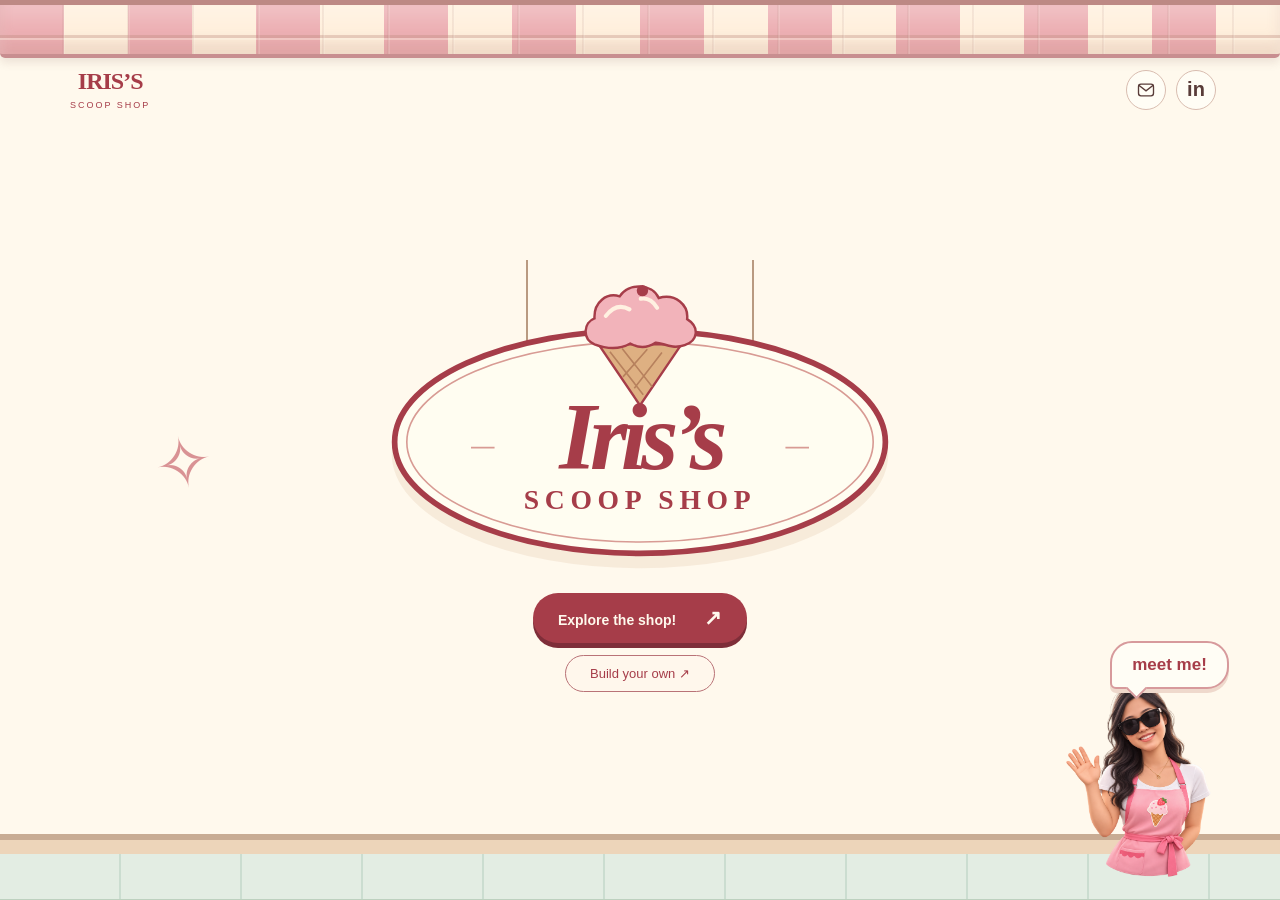
<file: index.html>
<!doctype html>
<html lang="en"><head><meta charset="utf-8"><meta name="viewport" content="width=device-width, initial-scale=1"><meta name="description" content="Explore Iris Hao’s projects, hobbies, skills, and awards at Iris’s Scoop Shop."><title>Iris’s Scoop Shop | Iris Hao</title><link rel="icon" href="assets/scoop-logo.svg"><link rel="stylesheet" href="styles.css?v=scoop-10"><script src="script.js?v=scoop-10" defer></script></head>
<body><a class="skip-link" href="#main">Skip to content</a><div class="awning" aria-hidden="true"></div><header><button id="home" aria-label="Return to opening page">IRIS’S <small>SCOOP SHOP</small></button><nav aria-label="Contact"><a class="icon" href="mailto:irishao2007@gmail.com" aria-label="Email Iris"><svg viewBox="0 0 24 24" aria-hidden="true"><rect x="3" y="5" width="18" height="14" rx="3"/><path d="m3 6 9 7 9-7"/></svg></a><a class="icon linkedin" href="https://www.linkedin.com/in/iris-hao-41bb2a353/" target="_blank" rel="noopener noreferrer" aria-label="Iris on LinkedIn">in</a></nav></header>
<main id="main"><section id="welcome"><div class="welcome-inner"><h1 class="hanging-logo"><img src="assets/scoop-logo.svg" alt="Iris’s Scoop Shop"></h1><p class="intro"><span class="sr-only">Hi, I’m Iris. Welcome to my little corner of the internet.</span><span id="typed-greeting" aria-hidden="true">Hi, I’m Iris. Welcome to my little corner of the internet.</span></p><button id="explore">Explore the shop! <span aria-hidden="true">↗</span></button><a class="build-link" href="build.html">Build your own <span aria-hidden="true">↗</span></a></div><button id="about" aria-label="Meet Iris, the shopkeeper"><span class="meet-bubble" aria-hidden="true">meet me!</span><img class="landing-shopkeeper" src="assets/shop/shopkeeper.png" alt="" width="1024" height="1365"></button><div class="welcome-counter" aria-hidden="true"></div></section>
<section id="shop" hidden><div class="heading"><p id="kicker" class="eyebrow"></p><h2 id="title" tabindex="-1"></h2><p id="description"></p></div><div class="scene"><button id="previous" class="arrow" aria-label="Previous section">‹<small></small></button><div class="case"><div class="rail" aria-hidden="true"></div><div id="items"></div><div class="case-front"><b>IRIS’S</b><span id="caption"></span><span>✧</span></div></div><button id="next" class="arrow" aria-label="Next section">›<small></small></button></div><nav class="sections" aria-label="Shop sections"><button data-section="0">01 <span>Flavors</span></button><i>·</i><button data-section="1">02 <span>Toppings</span></button><i>·</i><button data-section="2">03 <span>Drizzles</span></button></nav><p class="note">Click a treat to discover the story behind it.</p></section><noscript>Please enable JavaScript to explore the shop. Contact Iris using the links above.</noscript></main>
<footer><span>IRIS HAO · CARNEGIE MELLON UNIVERSITY</span></footer><dialog aria-labelledby="dialog-title"><button id="close" aria-label="Close details">×</button><div id="content"></div></dialog></body></html>
</file>
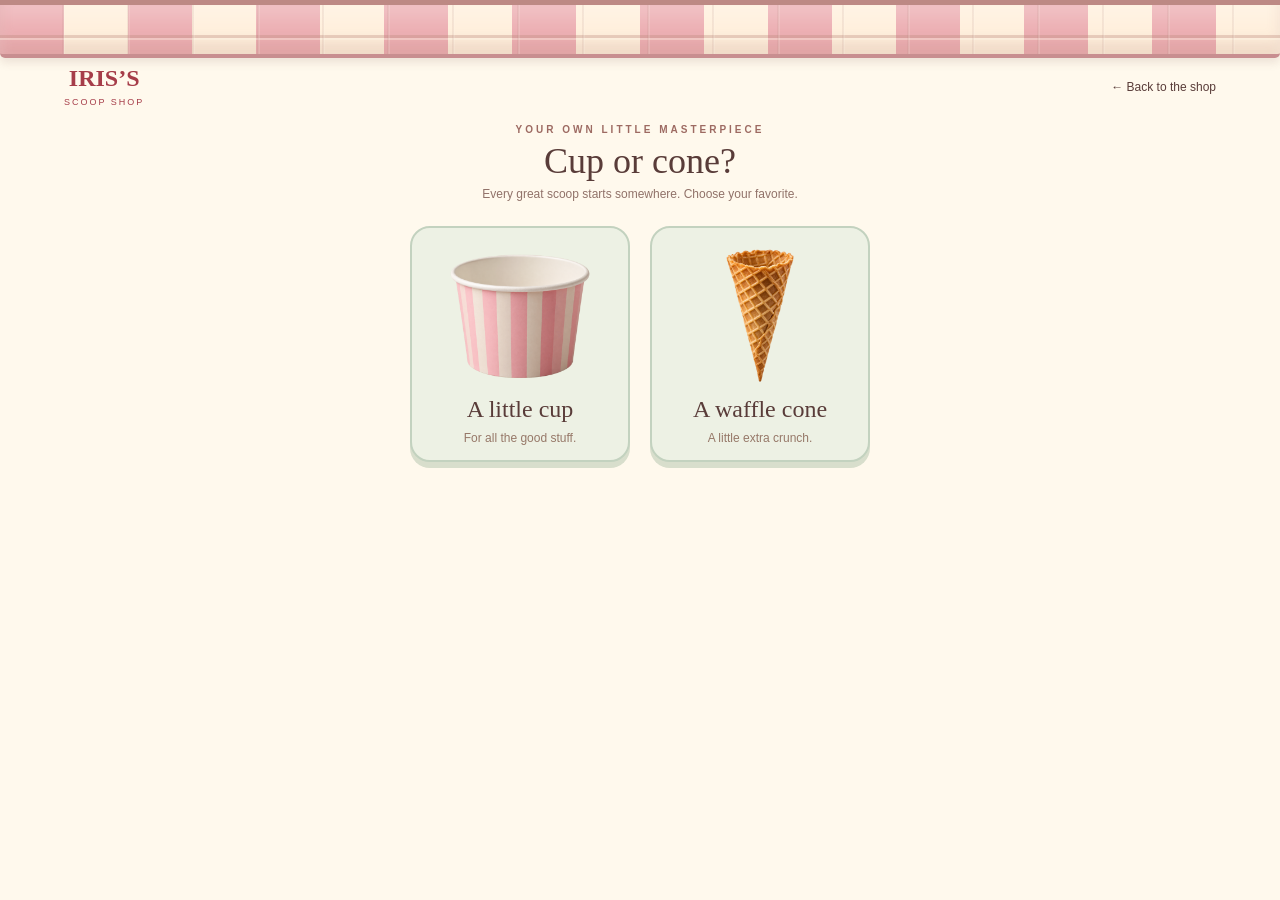
<file: build.html>
<!doctype html>
<html lang="en"><head><meta charset="utf-8"><meta name="viewport" content="width=device-width, initial-scale=1"><title>Build your own | Iris’s Scoop Shop</title><link rel="icon" href="assets/scoop-logo.svg"><link rel="stylesheet" href="styles.css?v=scoop-10"><link rel="stylesheet" href="builder.css?v=11"><script src="builder.js?v=11" defer></script></head>
<body class="builder-page"><a class="skip-link" href="#main">Skip to content</a><div class="awning" aria-hidden="true"></div><header><a class="builder-home" href="index.html">IRIS’S <small>SCOOP SHOP</small></a><a href="index.html" class="back-shop">← Back to the shop</a></header>
<main id="main"><div class="heading"><p class="eyebrow">YOUR OWN LITTLE MASTERPIECE</p><h1 id="builder-title" tabindex="-1">Cup or cone?</h1><p id="builder-description">Every great scoop starts somewhere. Choose your favorite.</p></div>
<div id="vessel-choice" class="vessel-choice"><button data-vessel="cup"><img class="vessel-photo" src="assets/builder/cup.png" alt="" width="200" height="200"><strong>A little cup</strong><small>For all the good stuff.</small></button><button data-vessel="cone"><img class="vessel-photo" src="assets/builder/cone.png" alt="" width="200" height="200"><strong>A waffle cone</strong><small>A little extra crunch.</small></button></div>
<section id="workbench" hidden aria-label="Build your ice cream"><div class="builder-layout"><div class="ingredient-side"><div class="scene"><button id="builder-previous" class="arrow" aria-label="Previous ingredients">‹</button><div class="case"><div class="rail" aria-hidden="true"></div><div id="builder-items"></div><div class="case-front"><b>IRIS’S</b><span id="builder-count"></span><span>✧</span></div></div><button id="builder-next" class="arrow" aria-label="Next ingredients">›</button></div><nav class="sections" aria-label="Ingredient stations"><button data-station="0">01 <span>Flavors</span></button><button data-station="1">02 <span>Toppings</span></button><button data-station="2">03 <span>Drizzles</span></button></nav></div>
<aside class="order-side"><p class="eyebrow">YOUR CREATION</p><button id="drop-zone" aria-label="Add selected ingredient to your ice cream"><span id="sundae" aria-hidden="true"></span><span id="drop-prompt">Drop here, or tap to add</span></button><p id="builder-status" role="status" aria-live="polite">Drag a flavor to your cup, or tap a flavor and then your cup.</p><div class="order-actions"><button id="undo">Undo last</button><button id="finish" class="finish-button">All done! ↗</button></div><button id="change-vessel" class="restart-link">Choose a different cup or cone</button></aside></div></section>
<section id="finished" hidden aria-labelledby="receipt-title"><div class="finished-layout"><div id="finished-sundae" aria-label="Your finished ice cream"></div><article class="receipt"><p class="eyebrow">IRIS’S SCOOP SHOP</p><h2 id="receipt-title">One sweet creation.</h2><div id="receipt-ingredients"></div><p class="receipt-note">Made just the way you like it.<br>Thanks for stopping by!</p><button id="restart" class="finish-button">Start over ↗</button></article></div></section>
<noscript>Please enable JavaScript to build your ice cream.</noscript></main><div id="drag-ghost" hidden aria-hidden="true"></div></body></html>
</file>
<file: styles.css>
:root{--cream:#fff9ed;--pink:#efb1b5;--red:#a63d49;--ink:#593c39;--mint:#d9e9de}*{box-sizing:border-box}body{margin:0;background:var(--cream);color:var(--ink);font-family:'Avenir Next','Trebuchet MS',sans-serif;min-height:100svh}button{font:inherit;color:inherit;cursor:pointer;border:0}a{color:inherit}button:focus-visible,a:focus-visible{outline:3px solid var(--red);outline-offset:4px}[hidden]{display:none!important}.skip-link{position:fixed;top:-80px;left:10px;z-index:10;background:white;padding:12px}.skip-link:focus{top:10px}.awning{height:53px;background:repeating-linear-gradient(90deg,var(--pink) 0 64px,#fff0dd 64px 128px);mask:radial-gradient(32px at 32px calc(100% - 32px),#000 99%,transparent 101%) 0 0/64px 100%;position:absolute;top:0;width:100%}header{padding:78px 5% 10px;display:flex;align-items:center;justify-content:space-between;gap:15px}#home{background:none;font:bold 24px Georgia,serif;color:var(--red);line-height:1;letter-spacing:-1px}#home small{display:block;font:9px sans-serif;letter-spacing:2px;margin-top:7px}.open-sign{font-size:9px;letter-spacing:2px;color:#7d9279}header nav{display:flex;gap:10px}.icon{width:40px;height:40px;border:1px solid #d9bdb0;border-radius:50%;display:grid;place-items:center;background:#fffdf5;text-decoration:none;transition:.2s}.icon:hover{background:#fce2df;transform:translateY(-3px)}.icon svg{width:20px;fill:none;stroke:var(--ink);stroke-width:1.6}.linkedin{font:bold 20px Arial}.eyebrow{font-size:10px;font-weight:600;letter-spacing:3px;color:#9d6a62}.welcome-inner{text-align:center;padding:35px 20px 65px;position:relative}.welcome-inner:before,.welcome-inner:after{content:'✧';position:absolute;left:12%;top:42%;font:70px Georgia;color:#d99294;transform:rotate(-12deg)}.welcome-inner:after{left:auto;right:13%;top:24%;font-size:40px}h1{max-width:610px;margin:15px auto 19px}h1 img{width:100%;display:block;filter:drop-shadow(0 12px 0 #e7cbb450)}.intro{font-size:15px;line-height:1.9;color:#82635a;margin:0 0 26px}#explore{background:var(--red);color:var(--cream);padding:18px 28px;border-radius:50px;box-shadow:0 5px 0 #7e2e39;font-weight:600;font-size:15px;transition:transform .2s}#explore:hover{transform:translateY(-3px)}#explore span{margin-left:24px;font-size:21px}.note{text-align:center;font:italic 13px Georgia;color:#a48172;margin-top:23px}.welcome-counter{height:115px;background:repeating-linear-gradient(90deg,#e3ede3 0 119px,#cbddd0 119px 121px);border-top:14px solid #edd5ba;border-bottom:1px solid #bdd1bf;text-align:center;box-shadow:0 -6px 0 #c8ac94}.welcome-counter span{display:inline-block;border:1px solid #b9cbbb;background:#edf3e8;padding:10px 25px;margin-top:30px;letter-spacing:3px;font-size:9px;border-radius:4px}footer{display:flex;justify-content:space-between;align-items:center;gap:15px;padding:24px 5%;font-size:9px;letter-spacing:1.5px;color:#9c7a6d}#about{background:none;font:italic 13px Georgia}#about:hover{text-decoration:underline}.heading{text-align:center;padding:20px 20px 25px}.heading h2{font:normal clamp(30px,4vw,47px) Georgia;letter-spacing:-1.5px;margin:12px 0}.heading>p:last-child{font-size:13px;color:#917269}.scene{position:relative;padding:85px 11% 35px;background:linear-gradient(var(--mint) 0 60%,#ebd6bd 60%);border-top:1px solid #cbded0}.case{max-width:1150px;margin:auto}.rail{height:25px;background:linear-gradient(#f9f5ee,#d0c8b9);border:2px solid #b7b2a6;border-radius:14px 14px 0 0;box-shadow:0 -20px 0 #ffffff26}#items{display:grid;grid-template-columns:repeat(6,minmax(0,1fr));gap:12px;padding:20px 18px 17px;background:linear-gradient(125deg,#f9fbf3,#d6dcd3);border:6px solid #c1c5bc;border-top:0}.treat{padding:0;background:none;min-width:0;transition:transform .2s}.treat:hover{transform:translateY(-7px)}.treat svg{display:block;width:100%;filter:drop-shadow(0 5px 3px #6c524025)}.flavor{display:block;margin-top:11px;background:#fff9e9;border:1px solid #d4bca7;box-shadow:0 3px 0 #c9b6a5;border-radius:4px;padding:8px 3px;font:14px Georgia}.item-name{display:block;font-size:9px;line-height:1.45;margin-top:8px;color:#806b5c;min-height:27px}.case-front{display:flex;justify-content:space-between;align-items:center;padding:18px 22px;background:var(--pink);border:3px solid #d9989d;border-top:5px solid #e6c4bc;border-radius:0 0 13px 13px;box-shadow:0 12px 0 #bd8a7950;color:#86434c;font-size:9px;letter-spacing:2px}.case-front b{font:bold 16px Georgia;letter-spacing:0}.arrow{position:absolute;top:48%;background:var(--cream);width:53px;height:69px;border:1px solid #d6b8a3;border-radius:30px;box-shadow:0 4px 0 #bea48b45;font:46px Georgia}#previous{left:3%}#next{right:3%}.arrow small{position:absolute;top:82px;left:50%;transform:translateX(-50%);font:9px sans-serif;letter-spacing:1px;white-space:nowrap}.arrow:hover{background:#fbe0d6}.sections{display:flex;align-items:center;justify-content:center;gap:23px;margin:28px 0 0}.sections button{padding:10px 16px;background:none;border-radius:30px;font-size:10px;color:#9b7f70}.sections span{font-size:13px;margin-left:8px}.sections button[aria-current]{background:#f5ded3;color:var(--red)}.sections i{color:#cfb2a0}#items.toppings{grid-template-columns:repeat(5,minmax(0,1fr));gap:14px 24px}.toppings svg{height:95px}#items.drizzles{grid-template-columns:repeat(3,minmax(0,1fr));gap:40px;padding:25px 12%}.drizzles svg{height:190px}.drizzles .item-name{display:none}dialog{padding:40px 28px 26px;background:#fffdf3;border:1px solid #bca797;border-radius:8px;width:min(450px,calc(100% - 32px));max-height:85svh;box-shadow:0 25px 80px #3e251d40;color:var(--ink)}dialog::backdrop{background:#503f3b80;backdrop-filter:blur(5px)}body:has(dialog[open]){overflow:hidden}#close{position:absolute;right:11px;top:7px;font-size:29px;background:none;padding:0 7px}.nutrition{border:2px solid #26241f;padding:12px;color:#26241f;font-family:Arial,sans-serif}.nutrition .facts{font-size:37px;font-weight:900;letter-spacing:-2px;margin:0;border-bottom:9px solid #26241f;padding-bottom:5px}.nutrition .serving{font-size:11px;padding:7px 0;border-bottom:1px solid}.nutrition h2{font-size:24px;margin:10px 0;padding-bottom:12px;border-bottom:5px solid;letter-spacing:-.7px}.nutrition p{font-size:13px;line-height:1.7}.nutrition a{display:block;font-weight:bold;font-size:13px;padding:12px 0 3px;border-top:6px solid}.label{text-align:center}.label h2{font:normal 30px Georgia;margin:8px 0 16px}.label p{font-size:14px;line-height:1.8}.label .note{font:italic 15px Georgia}.portrait{height:120px;width:120px;object-fit:cover;border-radius:50%;border:5px solid #f4ddd0}
@media(max-width:800px){#items{grid-template-columns:repeat(3,minmax(0,1fr));gap:15px}.treat svg{max-height:150px}.scene{padding:85px 12% 35px}#items.toppings{grid-template-columns:repeat(3,minmax(0,1fr));gap:15px}#items.drizzles{gap:12px;padding:20px 12px}.drizzles svg{height:160px}.arrow{width:38px;height:57px}.arrow small{display:none}.case-front{padding:15px 12px;font-size:8px}.welcome-inner:before{left:4%;font-size:35px}.welcome-inner:after{right:5%}.welcome-inner{padding-top:50px}h1{max-width:530px}}
@media(max-width:480px){.open-sign{display:none}.welcome-inner{padding:40px 20px 45px}.eyebrow{font-size:8px;letter-spacing:2px}.intro{font-size:13px}.welcome-inner:before,.welcome-inner:after{display:none}h1{margin:26px auto 24px}.heading{padding-top:27px}.heading>p:last-child{font-size:11px}.scene{padding-left:13%;padding-right:13%}#items{padding:13px 7px;border-width:4px;gap:14px 7px}.flavor{font-size:11px;padding:6px 2px}.item-name{font-size:8px}#items.toppings{grid-template-columns:repeat(2,minmax(0,1fr));gap:16px}.toppings svg{height:100px}#items.drizzles{grid-template-columns:1fr;padding:20px 35px;gap:22px}.drizzles svg{height:145px}.case-front{letter-spacing:1px;font-size:7px}.sections{gap:3px}.sections button{padding:10px;font-size:8px}.sections span{font-size:12px;margin-left:4px}footer{font-size:7px;letter-spacing:1px}#about{font-size:11px}.nutrition .facts{font-size:32px}}
@media(prefers-reduced-motion:reduce){*,*:before,*:after{transition:none!important}}

.fact-row{padding:9px 0;border-bottom:1px solid;font-size:12px;line-height:1.5}.fact-row strong{display:block}.fact-row span{display:block}

/* Detailed raster food assets keep the counter view consistently overhead. */
.scene{padding-top:36px}
.food-art{display:block;width:100%;height:auto;aspect-ratio:1;object-fit:cover;border-radius:13px;box-shadow:0 3px 6px #574b3b25;transition:filter .2s}
.treat:hover .food-art{filter:brightness(1.045)}
#items.toppings{grid-template-columns:repeat(5,minmax(0,1fr));gap:22px 16px}
.toppings .food-art{height:auto;max-height:none}
.toppings .flavor{font-size:12px;min-height:43px;display:flex;align-items:center;justify-content:center;line-height:1.3}
.toppings .item-name{min-height:14px}
#about{display:flex;align-items:center;gap:8px}
#about img{object-fit:contain;width:44px;height:44px}
.shopkeeper-avatar{display:block;width:180px;height:190px;object-fit:contain;margin:0 auto 8px}
@media(max-width:800px){.scene{padding-top:35px}#items.toppings{grid-template-columns:repeat(3,minmax(0,1fr));gap:18px 12px}}
@media(max-width:480px){#items.toppings{grid-template-columns:repeat(2,minmax(0,1fr));gap:16px 10px}.toppings .flavor{font-size:11px}.food-art{border-radius:8px}footer{padding:18px 5%}#about img{width:35px;height:35px}}

/* Shopkeeper speech bubble. */
footer{align-items:flex-end}
#about{position:relative;display:flex;flex-direction:column;gap:6px;flex-shrink:0;padding:36px 8px 8px;isolation:isolate;text-decoration:none}




.meet-bubble{position:absolute;z-index:2;right:0;top:0;padding:12px 20px;border:2px solid #d79a9c;border-radius:22px 22px 22px 6px;background:#fffdf5;color:var(--red);font:600 17px 'Avenir Next','Trebuchet MS',sans-serif;letter-spacing:0;box-shadow:0 4px 0 #efd9cc}
.meet-bubble:after{content:'';position:absolute;left:17px;bottom:-9px;width:13px;height:13px;background:#fffdf5;border-right:2px solid #d79a9c;border-bottom:2px solid #d79a9c;transform:rotate(45deg)}
.shopkeeper-caption{font:italic 14px Georgia;letter-spacing:0;color:var(--red)}
#about:hover .meet-bubble,#about:focus-visible .meet-bubble{background:#fff0e5}
#about:hover .meet-bubble:after,#about:focus-visible .meet-bubble:after{background:#fff0e5}
#about:hover .shopkeeper-caption{text-decoration:underline}

@media(max-width:480px){footer{align-items:center;gap:10px}footer>span{max-width:145px;line-height:1.8}.meet-bubble{font-size:15px;padding:10px 17px}.shopkeeper-caption{font-size:11px}}
@media(prefers-reduced-motion:reduce){}

/* Two compact rows of toppings, with taller rectangular project tubs. */
#items.flavors{min-height:380px;align-items:start}
.flavors .food-art{height:270px;aspect-ratio:auto}
#items.toppings{grid-template-columns:repeat(7,minmax(84px,1fr));grid-template-rows:repeat(2,auto);gap:12px 10px;padding:16px 12px;min-height:380px;align-content:center;overflow-x:auto;overscroll-behavior-x:contain;scrollbar-width:thin;scrollbar-color:#b99985 #e8ece2}
.toppings .food-art{height:90px;max-height:90px;aspect-ratio:auto}
.toppings .flavor{font-size:10px;min-height:34px;margin-top:6px;padding:4px 2px}
.toppings .item-name{font-size:9px;min-height:22px;line-height:1.3;margin-top:5px}
.sr-only{position:absolute;width:1px;height:1px;padding:0;margin:-1px;overflow:hidden;clip-path:inset(50%);white-space:nowrap;border:0}
.welcome-inner{padding-top:70px}



.intro{max-width:560px;min-height:58px;margin:0 auto 26px;padding:0 8px}
.is-typing:after{content:'|';color:var(--red);animation:typing-cursor .7s step-end infinite}
body:has(#welcome:not([hidden])) footer>span{visibility:hidden}

@keyframes typing-cursor{50%{opacity:0}}
@media(max-width:800px){#items.flavors{min-height:380px}.flavors .food-art{height:150px}#items.toppings{grid-template-columns:repeat(7,minmax(84px,1fr));min-height:380px}.welcome-inner{padding-top:70px}}
@media(max-width:480px){#items.flavors{min-height:380px}.flavors .food-art{height:130px}#items.toppings{grid-template-columns:repeat(7,minmax(84px,1fr));min-height:380px}.welcome-inner{padding-top:70px}.intro{min-height:76px}}
@media(prefers-reduced-motion:reduce){.is-entering .hanging-logo,.is-typing:after{animation:none}}

/* Iris belongs to the landing scene, beside the counter. */
#welcome{position:relative}
#welcome #about{position:absolute;right:6%;bottom:35px;z-index:2;padding:38px 0 0;background:none}
#welcome #about .landing-shopkeeper{display:block;width:180px;height:auto;object-fit:contain;clip-path:none;animation:none}
#welcome .welcome-inner{padding-left:220px;padding-right:220px}
#welcome .welcome-inner:after{display:none}
body:has(#welcome:not([hidden])) footer{display:none}
footer{align-items:center}
.shopkeeper-photo{display:block;width:min(100%,280px);height:auto;border-radius:16px;margin:0 auto 20px;border:4px solid #f4ddd0}
@media(max-width:900px){#welcome .welcome-inner{padding-left:20px;padding-right:20px;padding-bottom:100px}#welcome #about{right:4%;bottom:25px}#welcome #about .landing-shopkeeper{width:135px}}
@media(max-width:480px){#welcome .welcome-inner{padding-bottom:165px}#welcome #about{bottom:15px;right:6%}#welcome #about .landing-shopkeeper{width:125px}}

/* The shop logo is the hanging sign. */
.hanging-logo{position:relative;transform-origin:50% -30px;perspective:700px}
.hanging-logo:before,.hanging-logo:after{content:'';position:absolute;z-index:-1;bottom:70%;width:2px;height:110px;background:#b99a81;left:28%}
.hanging-logo:after{left:auto;right:28%}
.is-entering .hanging-logo{animation:logo-sign-arrive 1.3s cubic-bezier(.22,.65,.3,1) both}
@keyframes logo-sign-arrive{0%{opacity:0;transform:translateY(-230px) rotate(-18deg) rotateY(-85deg)}45%{opacity:1;transform:translateY(10px) rotate(10deg) rotateY(25deg)}68%{transform:translateY(-5px) rotate(-6deg) rotateY(-12deg)}85%{transform:translateY(2px) rotate(3deg) rotateY(5deg)}100%{opacity:1;transform:translateY(0) rotate(0) rotateY(0)}}
@media(prefers-reduced-motion:reduce){.is-entering .hanging-logo{animation:none}}

/* A continuous fabric canopy, with a folded valance and shaded frame. */
.awning{height:58px;mask:none;border-radius:0 0 5px 5px;border-top:5px solid #bd8984;border-bottom:4px solid #c88e90;background:repeating-linear-gradient(90deg,#edb0b4 0 64px,#fff0dd 64px 128px);box-shadow:inset 0 14px 16px #ffffff35,inset 0 -12px 14px #9c625527,0 5px 8px #76514920;z-index:3}
.awning:before{content:'';position:absolute;left:0;right:0;top:30px;height:3px;background:#b9877d55;box-shadow:0 2px 0 #fff8e755}
.awning:after{content:'';position:absolute;inset:0;background:repeating-linear-gradient(90deg,transparent 0 62px,#ab7d7540 63px,#fff8ed55 64px,transparent 65px);pointer-events:none}
.drizzles .food-art{height:190px;aspect-ratio:auto}
@media(max-width:800px){.drizzles .food-art{height:160px}}
@media(max-width:480px){.drizzles .food-art{height:145px}}

.drizzles .food-art{object-fit:contain;border-radius:0;box-shadow:none;filter:drop-shadow(0 6px 4px #6c524025)}

/* Keep the welcome scene within the viewport, including Iris and the counter. */
body:has(#welcome:not([hidden])){height:100svh;min-height:0;display:flex;flex-direction:column}
body:has(#welcome:not([hidden])) header{flex:none;padding-top:68px;padding-bottom:8px}
body:has(#welcome:not([hidden])) main{flex:1;min-height:0}
#welcome{height:100%;display:flex;flex-direction:column;isolation:isolate}
#welcome .welcome-inner{flex:1;min-height:0;display:flex;flex-direction:column;align-items:center;justify-content:center;padding:35px 190px 18px;gap:12px}
#welcome h1{width:min(100%,520px);max-height:45svh;min-height:0;margin:0;flex:0 1 auto}
#welcome h1 img{height:100%;max-height:45svh;width:100%;object-fit:contain}
#welcome .intro{flex:none;min-height:0;margin:0;font-size:14px;line-height:1.6}
#welcome #explore{flex:none;padding:13px 25px;font-size:14px}
#welcome .welcome-counter{flex:none;height:60px}
#welcome #about{right:4%;bottom:20px;padding-top:35px}
#welcome #about .landing-shopkeeper{width:clamp(100px,16vw,170px);max-height:32svh;object-fit:contain}
#items.toppings{grid-template-columns:repeat(6,minmax(84px,1fr))}
@media(max-width:800px){#welcome .welcome-inner{padding:30px 24px 105px;gap:10px}#welcome h1,#welcome h1 img{max-height:36svh}#welcome #about .landing-shopkeeper{width:110px;max-height:25svh}#welcome .welcome-counter{height:45px}}
@media(max-width:480px){#welcome .welcome-inner{padding:28px 18px 110px}#welcome h1,#welcome h1 img{max-height:33svh}#welcome .intro{max-width:330px;font-size:13px}#welcome #about{right:5%;bottom:8px}#welcome #about .landing-shopkeeper{width:95px;max-height:23svh}.hanging-logo:before,.hanging-logo:after{height:70px}#items.toppings{grid-template-columns:repeat(6,minmax(84px,1fr))}}
@media(max-height:560px){body:has(#welcome:not([hidden])) header{padding-top:58px;padding-bottom:4px}.awning{height:43px}#welcome .welcome-inner{padding:12px 145px 8px;gap:6px}#welcome h1,#welcome h1 img{max-height:30svh}#welcome .intro{font-size:11px;line-height:1.4}#welcome #explore{padding:8px 18px;font-size:12px}#welcome .welcome-counter{height:28px}#welcome #about .landing-shopkeeper{width:85px;max-height:35svh}.meet-bubble{font-size:12px;padding:7px 12px}.hanging-logo:before,.hanging-logo:after{height:35px}}

/* Each overhead food image sits inside its own continuous metal tray rim. */
.flavors .food-art,.toppings .food-art{
 border:6px ridge #c7ccc5;
 border-radius:13px;
 background:#c7ccc5;
 box-shadow:0 2px 0 #a1aaa2,0 4px 7px #574b3b25,inset 0 0 0 1px #f5f7f1;
}
@media(max-width:480px){.flavors .food-art,.toppings .food-art{border-width:4px;border-radius:9px}}
/* Both home actions remain inside the welcome viewport. */
.build-link{display:inline-block;flex:none;padding:10px 24px;border:1px solid #b97377;border-radius:50px;color:var(--red);font-size:13px;text-decoration:none;background:#fff7ec}
.build-link:hover{background:#f9e0dc}
@media(max-height:560px){.build-link{padding:7px 18px;font-size:12px}}
</file>
<file: builder.css>
.build-link{display:inline-block;padding:11px 24px;border:1px solid #b97377;border-radius:50px;color:var(--red);font-size:13px;text-decoration:none;background:#fff7ec}.build-link:hover{background:#f9e0dc}
.builder-home{font:bold 24px Georgia;color:var(--red);text-decoration:none;text-align:center;line-height:1}.builder-home small{display:block;font:9px sans-serif;letter-spacing:2px;margin-top:7px}.back-shop{font-size:12px;text-decoration:none}.builder-page .heading h1{max-width:none;font:normal clamp(30px,4vw,45px) Georgia;margin:10px auto}.vessel-choice{display:flex;justify-content:center;gap:35px;padding:30px 20px 60px}.vessel-choice button{width:220px;display:flex;flex-direction:column;align-items:center;padding:24px;background:#edf1e4;border:2px solid #c3d2bf;border-radius:20px;gap:15px;box-shadow:0 6px 0 #d8decc}.vessel-choice button:hover{background:#f9e4dd}.vessel-choice strong{font:24px Georgia}.vessel-choice small{color:#967868;font-size:12px}.choice-art{display:block;width:120px;height:135px;position:relative}.builder-layout{display:grid;grid-template-columns:minmax(0,1fr) 280px;max-width:1450px;margin:auto;gap:22px;padding:0 4% 35px}.ingredient-side{min-width:0}.builder-page .scene{padding:28px 7% 30px;border-radius:16px}.builder-page .arrow{width:32px;height:50px;font-size:36px}.builder-page #builder-previous{left:1%}.builder-page #builder-next{right:1%}#builder-items{display:grid;grid-template-columns:repeat(3,minmax(0,1fr));gap:13px;padding:16px;background:linear-gradient(125deg,#f9fbf3,#d6dcd3);border:5px solid #c1c5bc;border-top:0;min-height:295px;align-content:center}#builder-items.toppings{grid-template-columns:repeat(6,minmax(60px,1fr));overflow-x:auto;gap:10px;padding:12px;min-height:295px}#builder-items.drizzles{grid-template-columns:repeat(3,minmax(0,1fr))}.builder-page .food-art{height:90px;aspect-ratio:auto}.builder-page .flavor{font-size:12px;margin-top:6px;min-height:32px;line-height:1.3}.builder-page .toppings .flavor{font-size:9px}.builder-page .toppings .food-art{height:80px}.builder-page .drizzles .food-art{height:170px}.ingredient-button{touch-action:pan-y;position:relative}.ingredient-button[aria-pressed=true]{outline:3px solid var(--red);outline-offset:3px;border-radius:12px}.ingredient-button:disabled{opacity:.45;cursor:default;transform:none}.ingredient-button:after{content:'+';position:absolute;right:3px;top:3px;border-radius:50%;background:var(--cream);width:19px;height:19px;color:var(--red);font:17px Arial}.ingredient-button:disabled:after{content:'✓'}.order-side{text-align:center;align-self:start;background:#fff4e4;border:1px solid #e3c5b3;border-radius:20px;padding:15px 12px}#drop-zone{display:block;width:100%;border:2px dashed #cead93;border-radius:20px;background:#fffaf1;padding:0 4px 12px;transition:background .2s}#drop-zone.drop-active{background:#e3efdd;border-color:#8aab91}#drop-prompt{font-size:10px;color:#9b7869}#sundae,.sundae-art{position:relative;display:block;width:240px;height:310px;margin:auto;max-width:100%}.sundae-vessel#builder-status{font-size:12px;line-height:1.6;min-height:58px;color:#987465}.order-actions{display:flex;justify-content:center;gap:8px;align-items:center}.order-actions button{padding:10px 12px;border-radius:25px;background:#f1ddce;font-size:12px}.finish-button,.order-actions .finish-button{background:var(--red);color:var(--cream);border-radius:30px;padding:12px 20px}.restart-link{margin-top:15px;background:none;font-size:10px;text-decoration:underline}.order-actions button:disabled{opacity:.4}.finished-layout{display:flex;justify-content:center;align-items:center;gap:45px;padding:15px 20px 60px}.receipt{max-width:330px;background:#fffdf4;border:1px solid #dfcdb9;padding:27px;box-shadow:0 10px 30px #77523b15;text-align:center}.receipt h2{font:27px Georgia}.receipt-line{display:flex;justify-content:space-between;gap:15px;border-bottom:1px dashed #d8beaa;padding:10px 0;font-size:12px;text-align:left}.receipt-note{font:italic 14px Georgia;line-height:1.8;color:#997664}#drag-ghost{position:fixed;left:0;top:0;width:65px;height:65px;z-index:100;pointer-events:none;filter:drop-shadow(0 5px 5px #60442e40)}#drag-ghost img{width:50px;height:50px;object-fit:contain;border-radius:50%}#drag-ghost.scoop-tool:before{content:'';position:absolute;width:17px;height:46px;top:30px;left:38px;background:linear-gradient(90deg,#a6aba9,#f3f3ee,#929a94);border:1px solid #a0a7a0;border-radius:8px;transform:rotate(-30deg);z-index:-1}#drag-ghost.scoop-tool img{border:5px ridge #c3c9c0;object-fit:cover}body.is-dragging,body.is-dragging *{cursor:none!important;user-select:none}body.is-dragging .ingredient-button{touch-action:none}@media(max-width:900px){.builder-layout{grid-template-columns:minmax(0,1fr) 230px;gap:12px;padding:0 2% 20px}.builder-page .sections{gap:1px}.builder-page .sections button{padding:8px}.builder-page .sections span{font-size:11px}.builder-page .food-art{height:75px}#builder-items{gap:8px;padding:10px}.builder-page .flavor{font-size:10px}}@media(max-width:650px){.builder-layout{display:flex;flex-direction:column}.order-side{width:100%;position:sticky;bottom:0;z-index:8;padding:8px;display:grid;grid-template-columns:125px 1fr;gap:4px;background:#fff4e4f5}.order-side>.eyebrow{display:none}#drop-zone{grid-row:1/5}#sundae{width:120px;height:155px}#sundae>*{scale:.5;transform-origin:50% 100%}#sundae #sundae #sundae #sundae #sundae #sundae #drop-prompt{font-size:8px}#builder-status{margin:2px;min-height:30px;font-size:11px}.order-actions button{padding:9px}.restart-link{margin:3px;font-size:9px}.vessel-choice{gap:15px}.vessel-choice button{width:45%;padding:15px}.vessel-choice strong{font-size:20px}.choice-art{width:95px;height:110px}.finished-layout{flex-direction:column;gap:10px}.builder-page .heading{padding:10px 15px}.builder-page .scene{padding:24px 6%}.builder-page header{padding-left:5%;padding-right:5%}}@media(prefers-reduced-motion:reduce){.scoop,.topping-piece,}

/* Isolated food layers preserve realistic edges and never contain tray textures. */
.vessel-photo{display:block;width:150px;height:165px;object-fit:contain}
#builder-items.toppings .food-art{object-fit:contain;border:0;border-radius:0;background:none;box-shadow:none}
#sundae{width:260px;height:400px;max-width:100%;overflow:visible}
.composition{position:relative;display:block;width:260px;height:400px;margin:auto;isolation:isolate;pointer-events:none}
.composition img{display:block;object-fit:contain;pointer-events:none}
.build-vessel{position:absolute;left:50%;translate:-50% 0;width:165px;height:150px;top:255px;z-index:4;filter:drop-shadow(0 5px 5px #77543720)}
.build-vessel.cone{height:180px;top:220px;width:160px}
.build-scoop{position:absolute;left:50%;translate:-50% 0;width:190px;height:165px;top:145px;z-index:2;filter:drop-shadow(0 3px 2px #51372125);animation:ingredient-land .4s ease-out}
.build-scoop[data-slot="1"]{top:45px;width:180px;height:165px;z-index:3}
.build-scoop img{width:100%;height:100%}
.build-toppings{position:absolute;left:50%;translate:-50% 0;top:var(--layer-top);width:155px;height:110px;z-index:8}
.build-toppings img{position:absolute;width:25px;height:25px;filter:drop-shadow(0 1px 1px #3c281c30);animation:ingredient-land .4s ease-out both}
.build-sauce{position:absolute;left:50%;translate:-50% 0;top:calc(var(--layer-top) - 3px);width:175px;height:125px;z-index:6;animation:sauce-pour .65s ease-out}
.build-sauce img{width:100%;height:100%}
.build-cream{position:absolute;left:50%;translate:-50% 0;top:calc(var(--layer-top) - 40px);width:80px;height:90px;z-index:7;animation:ingredient-land .4s ease-out}
.build-cream img{width:100%;height:100%}
#drag-ghost img{border:0;border-radius:0;object-fit:contain}
#drag-ghost.scoop-tool img{border:0;object-fit:contain;filter:drop-shadow(0 2px 1px #64482730)}
#finished-sundae .composition *{animation:none!important}
@keyframes ingredient-land{from{opacity:0;transform:translateY(-35px)}to{opacity:1;transform:translateY(0)}}
@keyframes sauce-pour{from{clip-path:inset(0 0 100% 0)}to{clip-path:inset(0)}}
@media(max-width:900px) and (min-width:651px){#sundae{width:205px;height:316px}.composition{margin:0;transform:scale(.79);transform-origin:top left}#finished-sundae .composition{transform:none}}
@media(max-width:650px){#sundae{width:125px;height:193px}#sundae>.composition{scale:1;transform:scale(.48);transform-origin:top left;margin:0}.vessel-photo{width:120px;height:140px}#finished-sundae .composition{transform:none}}
@media(prefers-reduced-motion:reduce){.build-scoop,.build-toppings img,.build-sauce,.build-cream{animation:none}}

/* Wait for the new image to load before playing its arrival animation. */
.build-scoop,.build-sauce,.build-cream,.build-toppings img{animation:none}
.build-scoop img.ingredient-ready,.build-toppings img.ingredient-ready,.build-cream img.ingredient-ready{animation:ingredient-land .4s ease-out both}
.build-sauce img.ingredient-ready{animation:sauce-pour .65s ease-out both}
@media(prefers-reduced-motion:reduce){.composition img.ingredient-ready{animation:none}}

.build-toppings[data-layer="1-10"]{z-index:10}
.build-toppings[data-layer="1-10"] img{left:50%!important;top:0!important;translate:-50% 0;rotate:0deg!important;width:30px;height:30px}

/* The scoop sits between the back of the vessel and its front rim. */
.build-vessel.vessel-back{z-index:1}
.build-vessel.vessel-front{z-index:4;filter:none;clip-path:polygon(0 18%,5% 24%,15% 29%,30% 32%,50% 33%,70% 32%,85% 29%,95% 24%,100% 18%,100% 100%,0 100%)}
.build-vessel.vessel-front.cone{clip-path:polygon(0 12%,10% 20%,25% 26%,50% 29%,75% 26%,90% 20%,100% 12%,100% 100%,0 100%)}
.build-cream{width:120px;height:130px;top:calc(var(--layer-top) - 80px)}

/* Seat the scoops deeper in the opening, with the front rim covering their base. */
.build-scoop{top:170px;width:180px;height:165px}
.build-scoop[data-slot="1"]{top:75px;width:175px;height:160px}
.build-vessel.cup{width:180px;height:150px;top:255px}
.build-vessel.cone{top:235px;height:165px;width:155px}
.build-cream{width:140px;height:145px;top:calc(var(--layer-top) - 95px)}

.build-toppings{width:160px;height:130px}
.build-toppings img{width:23px;height:23px}

/* Remove the empty interior from both cup images; retain only the paper body. */
.build-vessel.cup.vessel-back,.build-vessel.cup.vessel-front{clip-path:inset(34% 0 0 0)}
.cup-front-lip{position:absolute;left:50%;translate:-50% 0;top:255px;width:180px;height:150px;z-index:5;pointer-events:none}
.cup-front-lip svg{display:block;width:100%;height:100%;overflow:visible}

/* Match the paper body to the lip instead of letterboxing it inside a narrow image. */
.build-vessel.cup{width:205px;height:150px;object-fit:fill}
.cup-front-lip{width:180px}
/* Give the waffle opening enough width to support the scoop. */
.build-vessel.cone{width:175px;height:180px;top:220px;object-fit:fill}
.build-vessel.cone.vessel-back{clip-path:inset(27% 0 0)}
.build-vessel.cone.vessel-front{clip-path:inset(27% 0 0)}
.composition:has(.build-vessel.cone) .build-scoop{width:165px;height:160px;top:165px}
.composition:has(.build-vessel.cone) .build-scoop[data-slot="1"]{width:160px;height:155px;top:75px}

/* Preserve the original waffle cone aspect ratio; fit the scoops to its opening. */
.build-vessel.cone{width:155px;height:165px;top:235px;object-fit:contain}
.build-vessel.cone.vessel-back{clip-path:none}
.build-vessel.cone.vessel-front{clip-path:polygon(0 12%,10% 20%,25% 26%,50% 29%,75% 26%,90% 20%,100% 12%,100% 100%,0 100%)}
.composition:has(.build-vessel.cone) .build-scoop{width:120px;height:120px;top:165px}
.composition:has(.build-vessel.cone) .build-scoop[data-slot="1"]{width:115px;height:115px;top:90px}
.composition:has(.build-vessel.cone) .build-toppings{width:105px;height:90px}
.composition:has(.build-vessel.cone) .build-toppings img{width:18px;height:18px}
.composition:has(.build-vessel.cone) .build-sauce{width:120px;height:85px}
.composition:has(.build-vessel.cone) .build-cream{width:95px;height:105px;top:calc(var(--layer-top) - 65px)}

/* Let the ingredient counter fill the same row height as the creation panel. */
@media(min-width:651px){
 .builder-layout{align-items:stretch}
 .ingredient-side{display:flex;flex-direction:column;min-height:0}
 .builder-page .ingredient-side .scene{flex:1;display:flex;align-items:stretch}
 .ingredient-side .case{display:flex;flex-direction:column;width:100%}
 #builder-items{flex:1;align-content:stretch;grid-auto-rows:1fr}
 #builder-items .ingredient-button{display:flex;flex-direction:column;min-height:0}
 #builder-items.flavors .food-art{flex:1;height:clamp(100px,13vw,180px);min-height:100px}
 #builder-items .flavor{flex:none}
 .order-side{align-self:stretch}
}

/* Seat the round scoop on the intact cone opening, not behind a cropped cone face. */
.build-vessel.cone{width:125px;height:170px;top:225px;object-fit:contain}
.build-vessel.cone.vessel-back{clip-path:none;z-index:1}
.build-vessel.cone.vessel-front{display:none}
.composition:has(.build-vessel.cone) .build-scoop{width:120px;height:120px;top:132px;z-index:3}
.composition:has(.build-vessel.cone) .build-scoop[data-slot="1"]{width:115px;height:115px;top:52px;z-index:4}

/* Compact builder: fit the workbench into the available screen height. */
.builder-page{height:100svh;min-height:0;display:flex;flex-direction:column}
.builder-page header{flex:none;padding-top:66px;padding-bottom:7px}
.builder-page main{flex:1;min-height:0;display:flex;flex-direction:column}
.builder-page .heading{flex:none;padding:5px 15px 10px}
.builder-page .heading h1{font-size:clamp(25px,3vw,36px);margin:5px auto}
.builder-page .heading .eyebrow{margin:5px 0}
.builder-page .heading>p:last-child{margin:5px 0;font-size:12px}
#workbench{flex:1;min-height:0}
.builder-layout{height:100%;min-height:0;padding-bottom:12px;grid-template-columns:minmax(0,1fr) 245px}
.ingredient-side{min-height:0;display:flex;flex-direction:column}
.builder-page .ingredient-side .scene{flex:1;min-height:0;padding-top:20px;padding-bottom:20px}
.ingredient-side .case{min-height:0}
#builder-items,#builder-items.toppings{min-height:0;padding:10px;gap:8px}
#builder-items.flavors .food-art{height:clamp(55px,13svh,115px);min-height:0;flex:0 1 auto}
.builder-page .toppings .food-art{height:clamp(40px,10svh,80px)}
.builder-page .drizzles .food-art{height:clamp(70px,24svh,155px)}
.builder-page .case-front{padding:10px 14px}
.builder-page .sections{margin:8px 0 0;gap:5px}
.builder-page .sections button{padding:7px 10px}
.builder-page .sections button:disabled{opacity:.4;cursor:not-allowed}
.order-side{padding:10px;display:flex;flex-direction:column;min-height:0;justify-content:center}
.order-side>.eyebrow{margin:5px 0 10px}
#drop-zone{min-height:0;padding-bottom:7px}
#sundae{width:210px;height:clamp(155px,43svh,324px)}
#sundae>.composition{scale:1;transform:scale(.8);transform-origin:top center;margin-left:-25px}
#builder-status{min-height:0;margin:8px 0;font-size:11px;line-height:1.4}
.order-actions button{padding:8px 12px;font-size:11px}
.restart-link{margin-top:8px}
.vessel-choice{min-height:0;padding:10px 20px;gap:20px}
.vessel-choice button{padding:15px;gap:8px}
.vessel-photo{height:clamp(85px,25svh,145px)}
#finished{flex:1;min-height:0;overflow:auto}
@media(max-width:650px){
 .builder-layout{padding:0 10px 8px;gap:8px}
 .builder-page .heading h1{font-size:25px}
 .builder-page .heading>p:last-child{font-size:10px}
 .order-side{position:static;flex:none;display:grid;grid-template-columns:110px 1fr;padding:6px;gap:3px}
 #sundae{width:105px;height:162px}
 #sundae>.composition{transform:scale(.4);transform-origin:top left;margin:0}
 #drop-zone{grid-row:1/5}
 .builder-page .ingredient-side .scene{padding:16px 6% 14px}
 #builder-items.flavors .food-art{height:clamp(35px,7svh,65px)}
 .builder-page .toppings .food-art{height:clamp(30px,6svh,50px)}
 .builder-page .drizzles .food-art{height:clamp(60px,15svh,110px)}
 .builder-page .flavor{font-size:9px;min-height:25px;padding:4px 2px}
 .builder-page .case-front{padding:7px 10px}
 .builder-page .sections{margin-top:5px}
}
@media(max-height:560px) and (min-width:651px){
 .builder-page header{padding-top:52px}.builder-page .heading{padding-bottom:4px}
 .builder-page .heading h1{font-size:25px}.builder-page .heading .eyebrow{display:none}
 #sundae{height:180px;width:120px}#sundae>.composition{transform:scale(.45);transform-origin:top left;margin:0}
 .builder-layout{grid-template-columns:minmax(0,1fr) 200px}.order-side>.eyebrow{margin:0 0 5px}
 #drop-zone{display:flex;align-items:center;justify-content:center}#drop-prompt{max-width:55px}
}
@media(min-width:651px) and (min-height:561px) and (max-height:750px){#sundae{width:160px;height:240px}#sundae>.composition{transform:scale(.6);transform-origin:top left;margin:0}}
</file>
